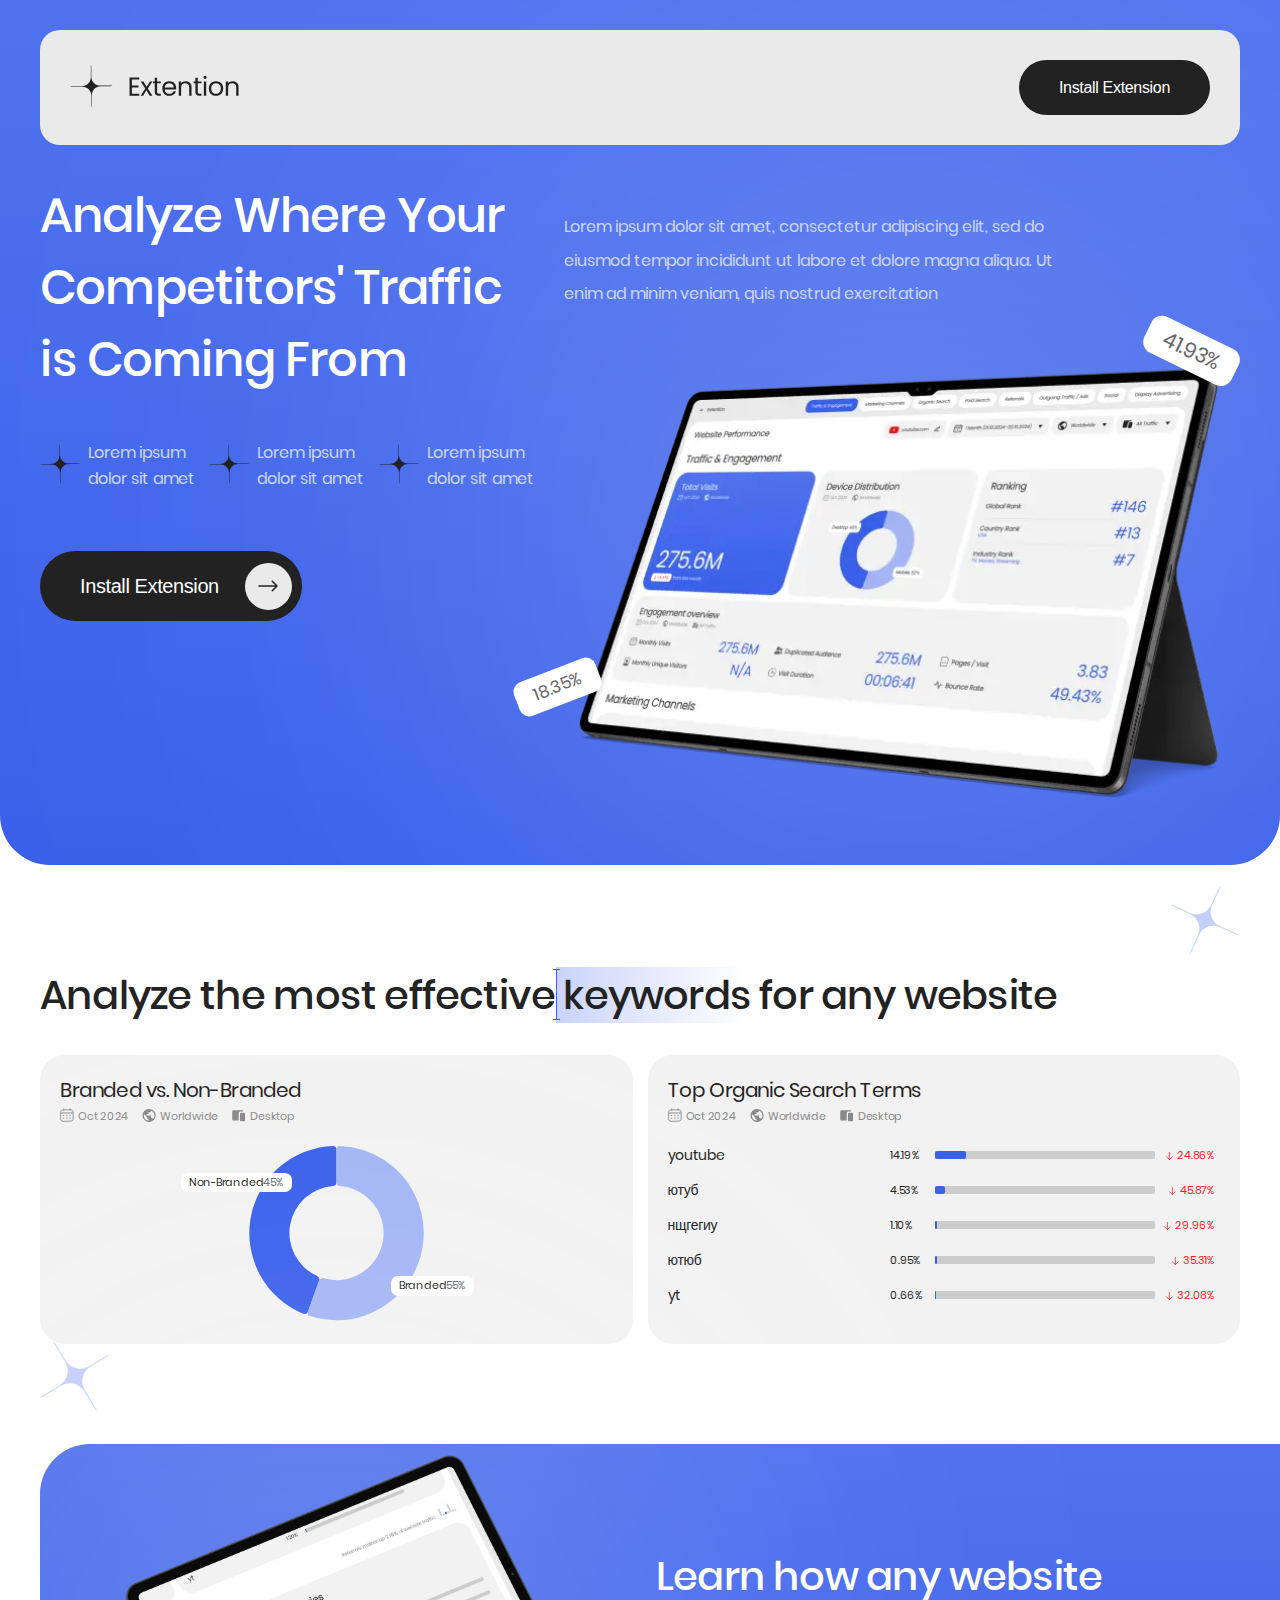
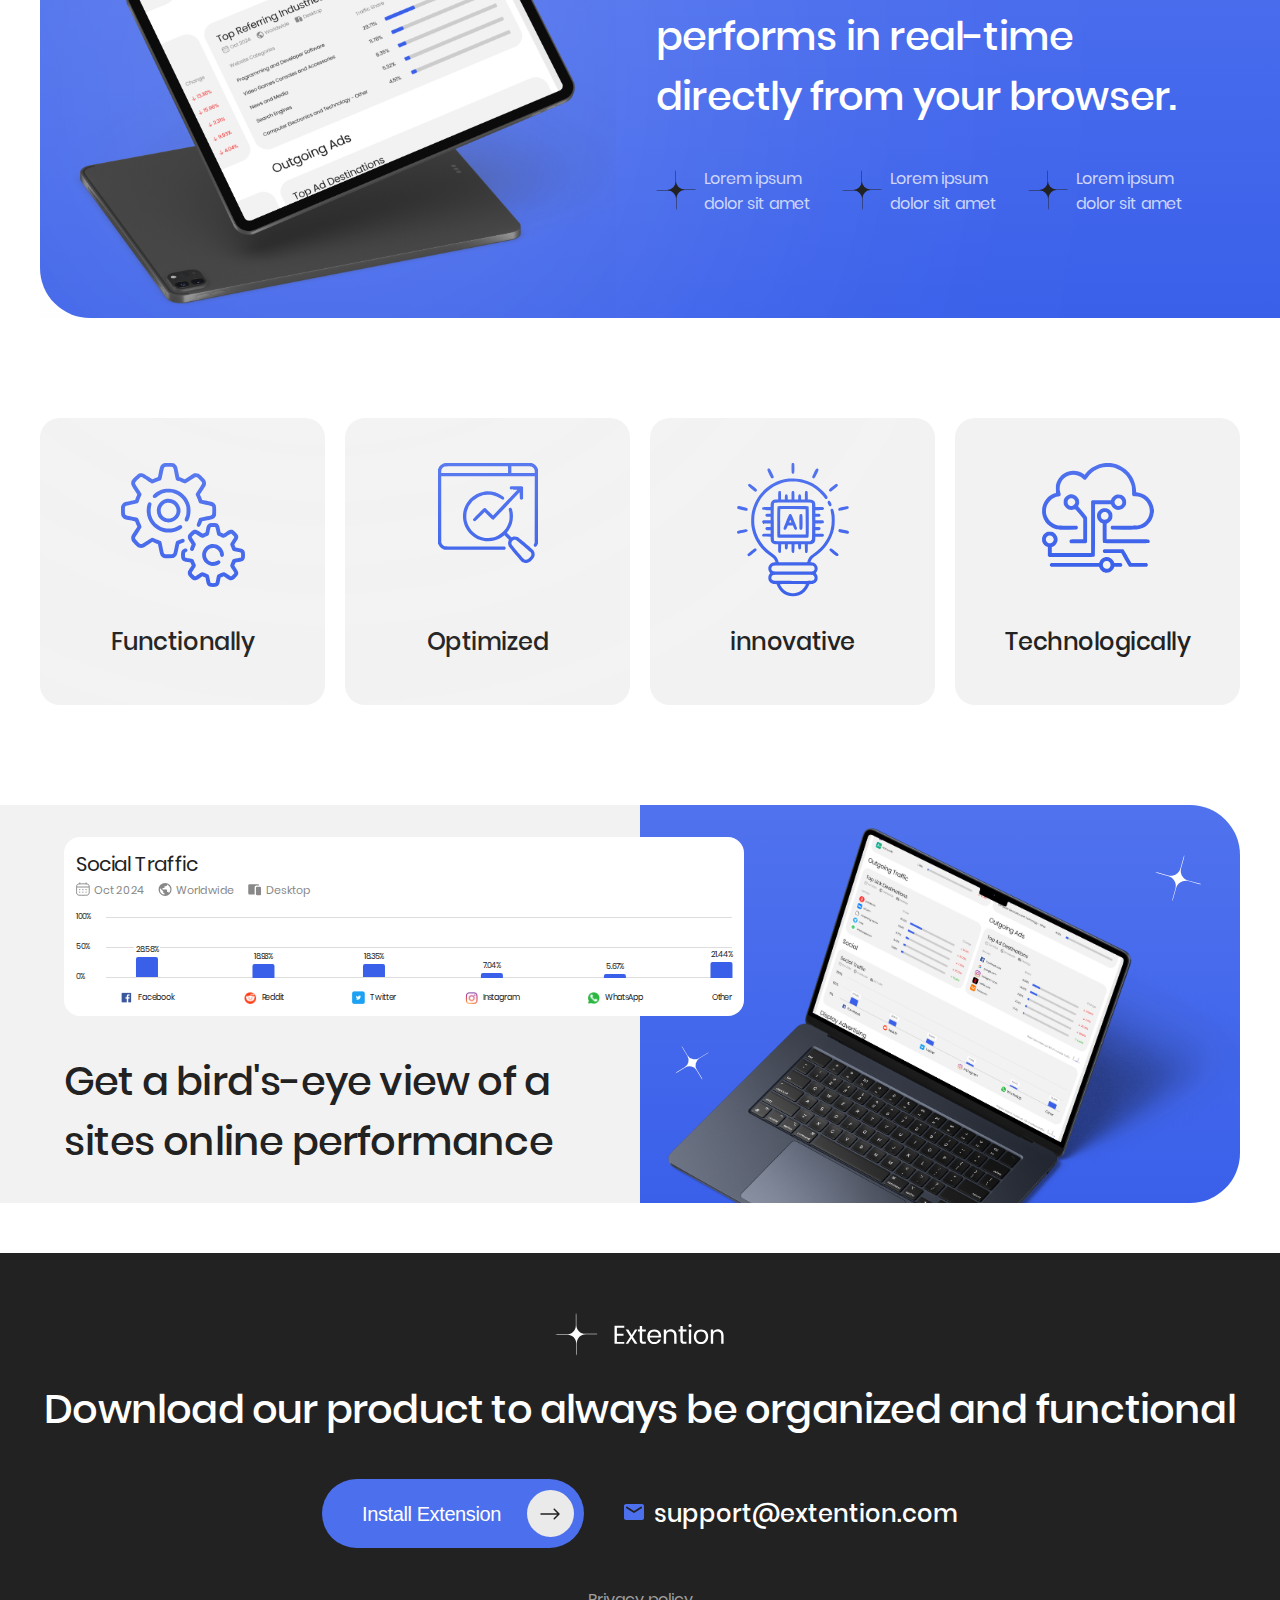
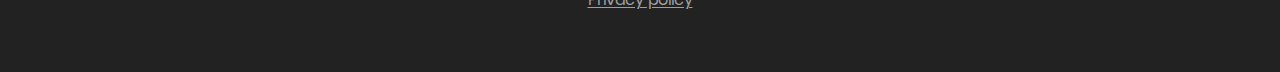
<file: index.html>
<!DOCTYPE html>
<html lang="en">

<head>
	<meta charset="UTF-8">
	<meta name="viewport" content="width=device-width, initial-scale=1.0">
	<meta name="keywords" content="">
	<link rel="stylesheet" href="css/libs.min.css">
	<link rel="stylesheet" href="css/style.min.css">
	<title>Главная</title>
</head>


<body>
	<div class="wrapper">
		<header class="header">
    <div class="container">
        <div class="header__inner">
            <a class="header__logo" href="">
                <img src="img/logo.svg" alt="">
            </a>
            <button class="header__btn btn btn-black">
                <span>Install Extension</span>
            </button>
        </div>
    </div>
</header>
		<main class="content">
			<section class="main">
				<div class="container">
					<div class="main__inner">
						<div class="main__left">
							<h1 class="main__title">Analyze Where Your Competitors' Traffic is Coming From</h1>
							<div class="main__items">
								<div class="main__item">
									<div class="main__item-icon">
										<img src="img/plus.svg" alt="">
									</div>
									<div class="main__item-text">Lorem ipsum dolor sit amet</div>
								</div>
								<div class="main__item">
									<div class="main__item-icon">
										<img src="img/plus.svg" alt="">
									</div>
									<div class="main__item-text">Lorem ipsum dolor sit amet</div>
								</div>
								<div class="main__item">
									<div class="main__item-icon">
										<img src="img/plus.svg" alt="">
									</div>
									<div class="main__item-text">Lorem ipsum dolor sit amet</div>
								</div>
							</div>
							<button class="main__btn btn btn-black">
								<span>Install Extension</span>
								<i class="arrow">
									<svg width="20" height="12" viewBox="0 0 20 12" fill="none" xmlns="http://www.w3.org/2000/svg">
										<path d="M1 5.25C0.585786 5.25 0.25 5.58579 0.25 6C0.25 6.41421 0.585786 6.75 1 6.75L1 5.25ZM19.5303 6.53033C19.8232 6.23744 19.8232 5.76256 19.5303 5.46967L14.7574 0.6967C14.4645 0.403807 13.9896 0.403807 13.6967 0.6967C13.4038 0.989594 13.4038 1.46447 13.6967 1.75736L17.9393 6L13.6967 10.2426C13.4038 10.5355 13.4038 11.0104 13.6967 11.3033C13.9896 11.5962 14.4645 11.5962 14.7574 11.3033L19.5303 6.53033ZM1 6.75L19 6.75L19 5.25L1 5.25L1 6.75Z" fill="#222222"/>
									</svg>
								</i>
							</button>
						</div>
						<div class="main__right">
							<div class="main__text">Lorem ipsum dolor sit amet, consectetur adipiscing elit, sed do eiusmod tempor incididunt ut labore et dolore magna aliqua. Ut enim ad minim veniam, quis nostrud exercitation</div>
							<div class="main__img">
								<img src="img/main-img.webp" alt="">
								<div class="main__percent percent">18.35%</div>
								<div class="main__percent2 percent">41.93%</div>
							</div>
						</div>
					</div>
				</div>
			</section>
			<section class="analysis">
				<div class="container">
					<div class="analysis__inner">
						<h2 class="analysis__title">Analyze the most effective <span class="gradient-text">keywords</span> for any website</h2>
						<div class="analysis__items">
							<div class="analysis__item">
								<div class="analysis__item-title">Branded vs. Non-Branded</div>
								<div class="analysis__subitems">
									<div class="analysis__subitem">
										<div class="analysis__subitem-icon">
											<img src="img/calendar.svg" alt="">
										</div>
										<div class="analysis__subitem-text">Oct 2024</div>
									</div>
									<div class="analysis__subitem">
										<div class="analysis__subitem-icon">
											<img src="img/worldwide.svg" alt="">
										</div>
										<div class="analysis__subitem-text">Worldwide</div>
									</div>
									<div class="analysis__subitem">
										<div class="analysis__subitem-icon">
											<img src="img/desktop.svg" alt="">
										</div>
										<div class="analysis__subitem-text">Desktop</div>
									</div>
								</div>
								<div class="analysis-diagram">
									<div class="analysis-diagram__img">
										<img src="img/diagram.svg" alt="">
										<div class="analysis__percent percent">Non-Branded <span>45%</span></div>
										<div class="analysis__percent2 percent">Branded <span>55%</span></div>
									</div>
								</div>
							</div>
							<div class="analysis__item">
								<div class="analysis__item-title">Top Organic Search Terms</div>
								<div class="analysis__subitems">
									<div class="analysis__subitem">
										<div class="analysis__subitem-icon">
											<img src="img/calendar.svg" alt="">
										</div>
										<div class="analysis__subitem-text">Oct 2024</div>
									</div>
									<div class="analysis__subitem">
										<div class="analysis__subitem-icon">
											<img src="img/worldwide.svg" alt="">
										</div>
										<div class="analysis__subitem-text">Worldwide</div>
									</div>
									<div class="analysis__subitem">
										<div class="analysis__subitem-icon">
											<img src="img/desktop.svg" alt="">
										</div>
										<div class="analysis__subitem-text">Desktop</div>
									</div>
								</div>
								<div class="analysis-statistics">
									<div class="analysis-statistics__items">
										<div class="analysis-statistics__item">
											<div class="analysis-statistics__item-left">
												<div class="analysis-statistics__item-title">youtube</div>
											</div>
											<div class="analysis-statistics__item-right">
												<div class="analysis-statistics__percent">14.19%</div>
												<div class="analysis-statistics__line">
													<span></span>
													<span style="width: 14.19%"></span>
												</div>
												<div class="analysis-statistics__indicators">
													<i>
														<img src="img/indicators.svg" alt="">
													</i>
													<span>24.86%</span>
												</div>
											</div>
										</div>
										<div class="analysis-statistics__item">
											<div class="analysis-statistics__item-left">
												<div class="analysis-statistics__item-title">ютуб</div>
											</div>
											<div class="analysis-statistics__item-right">
												<div class="analysis-statistics__percent">4.53%</div>
												<div class="analysis-statistics__line">
													<span></span>
													<span style="width: 4.53%"></span>
												</div>
												<div class="analysis-statistics__indicators">
													<i>
														<img src="img/indicators.svg" alt="">
													</i>
													<span>45.87%</span>
												</div>
											</div>
										</div>
										<div class="analysis-statistics__item">
											<div class="analysis-statistics__item-left">
												<div class="analysis-statistics__item-title">нщгегиу</div>
											</div>
											<div class="analysis-statistics__item-right">
												<div class="analysis-statistics__percent">1.10%</div>
												<div class="analysis-statistics__line">
													<span></span>
													<span style="width: 1.10%"></span>
												</div>
												<div class="analysis-statistics__indicators">
													<i>
														<img src="img/indicators.svg" alt="">
													</i>
													<span>29.96%</span>
												</div>
											</div>
										</div>
										<div class="analysis-statistics__item">
											<div class="analysis-statistics__item-left">
												<div class="analysis-statistics__item-title">ютюб</div>
											</div>
											<div class="analysis-statistics__item-right">
												<div class="analysis-statistics__percent">0.95%</div>
												<div class="analysis-statistics__line">
													<span></span>
													<span style="width: 0.95%"></span>
												</div>
												<div class="analysis-statistics__indicators">
													<i>
														<img src="img/indicators.svg" alt="">
													</i>
													<span>35.31%</span>
												</div>
											</div>
										</div>
										<div class="analysis-statistics__item">
											<div class="analysis-statistics__item-left">
												<div class="analysis-statistics__item-title">yt</div>
											</div>
											<div class="analysis-statistics__item-right">
												<div class="analysis-statistics__percent">0.66%</div>
												<div class="analysis-statistics__line">
													<span></span>
													<span style="width: 0.66%"></span>
												</div>
												<div class="analysis-statistics__indicators">
													<i>
														<img src="img/indicators.svg" alt="">
													</i>
													<span>32.08%</span>
												</div>
											</div>
										</div>
									</div>
								</div>
							</div>
						</div>
						<div class="analysis__img">
							<img src="img/plus2.svg" alt="">
						</div>
						<div class="analysis__img2">
							<img src="img/plus3.svg" alt="">
						</div>
					</div>
				</div>
			</section>
			<section class="info">
				<div class="container">
					<div class="info__inner">
						<div class="info__img">
							<img src="img/info-img.png" alt="">
						</div>
						<div class="info__desc">
							<h2 class="info__title">Learn how any website performs in real-time directly from your browser.</h2>
							<div class="info__items">
								<div class="info__item">
									<div class="info__item-icon">
										<img src="img/plus.svg" alt="">
									</div>
									<div class="info__item-text">Lorem ipsum dolor sit amet</div>
								</div>
								<div class="info__item">
									<div class="info__item-icon">
										<img src="img/plus.svg" alt="">
									</div>
									<div class="info__item-text">Lorem ipsum dolor sit amet</div>
								</div>
								<div class="info__item">
									<div class="info__item-icon">
										<img src="img/plus.svg" alt="">
									</div>
									<div class="info__item-text">Lorem ipsum dolor sit amet</div>
								</div>
							</div>
						</div>
					</div>
				</div>
			</section>
			<section class="advantages">
				<div class="container">
					<div class="advantages__inner">
						<div class="advantages__items">
							<div class="advantages__item">
								<div class="advantages__item-icon">
									<img src="img/advantages-icon.svg" alt="">
								</div>
								<div class="advantages__item-text">Functionally</div>
							</div>
							<div class="advantages__item">
								<div class="advantages__item-icon">
									<img src="img/advantages-icon2.svg" alt="">
								</div>
								<div class="advantages__item-text">Optimized</div>
							</div>
							<div class="advantages__item">
								<div class="advantages__item-icon">
									<img src="img/advantages-icon3.svg" alt="">
								</div>
								<div class="advantages__item-text">innovative</div>
							</div>
							<div class="advantages__item">
								<div class="advantages__item-icon">
									<img src="img/advantages-icon4.svg" alt="">
								</div>
								<div class="advantages__item-text">Technologically</div>
							</div>
						</div>
					</div>
				</div>
			</section>
			<section class="traffic">
				<div class="container">
					<div class="traffic__inner">
						<div class="traffic__desc">
							<div class="traffic-social">
								<div class="analysis__item-title">Social Traffic</div>
								<div class="analysis__subitems">
									<div class="analysis__subitem">
										<div class="analysis__subitem-icon">
											<img src="img/calendar.svg" alt="">
										</div>
										<div class="analysis__subitem-text">Oct 2024</div>
									</div>
									<div class="analysis__subitem">
										<div class="analysis__subitem-icon">
											<img src="img/worldwide.svg" alt="">
										</div>
										<div class="analysis__subitem-text">Worldwide</div>
									</div>
									<div class="analysis__subitem">
										<div class="analysis__subitem-icon">
											<img src="img/desktop.svg" alt="">
										</div>
										<div class="analysis__subitem-text">Desktop</div>
									</div>
								</div>
								<div class="traffic-statistics">
									<div class="traffic-statistics__items">
										<div class="traffic-statistics__item">
											<div class="traffic-statistics__item-title"><span>100%</span></div>
										</div>
										<div class="traffic-statistics__item">
											<div class="traffic-statistics__item-title"><span>50%</span></div>
											<div class="traffic-statistics__line"></div>
										</div>
										<div class="traffic-statistics__item">
											<div class="traffic-statistics__item-title"><span>0%</span></div>
											<div class="traffic-statistics__line"></div>
										</div>
									</div>
									<div class="traffic-statistics__socials">
										<div class="traffic-statistics__social">
											<div class="traffic-statistics__percent-group">
												<div class="traffic-statistics__percent">28.58%</div>
												<div class="traffic-statistics__percent-diagram" style="height: 28.58%"></div>
											</div>
											<div class="traffic-statistics__social-title">
												<i>
													<img src="img/facebook.png" alt="">
												</i>
												<span>Facebook</span>
											</div>
										</div>
										<div class="traffic-statistics__social">
											<div class="traffic-statistics__percent-group">
												<div class="traffic-statistics__percent">18.93%</div>
												<div class="traffic-statistics__percent-diagram" style="height: 18.93%"></div>
											</div>
											<div class="traffic-statistics__social-title">
												<i>
													<img src="img/reddit.png" alt="">
												</i>
												<span>Reddit</span>
											</div>
										</div>
										<div class="traffic-statistics__social">
											<div class="traffic-statistics__percent-group">
												<div class="traffic-statistics__percent">18.35%</div>
												<div class="traffic-statistics__percent-diagram" style="height: 18.35%"></div>
											</div>
											<div class="traffic-statistics__social-title">
												<i>
													<img src="img/twitter.png" alt="">
												</i>
												<span>Twitter</span>
											</div>
										</div>
										<div class="traffic-statistics__social">
											<div class="traffic-statistics__percent-group">
												<div class="traffic-statistics__percent">7.04%</div>
												<div class="traffic-statistics__percent-diagram" style="height: 7.04%"></div>
											</div>
											<div class="traffic-statistics__social-title">
												<i>
													<img src="img/instagram.png" alt="">
												</i>
												<span>Instagram</span>
											</div>
										</div>
										<div class="traffic-statistics__social">
											<div class="traffic-statistics__percent-group">
												<div class="traffic-statistics__percent">5.67%</div>
												<div class="traffic-statistics__percent-diagram" style="height: 5.67%"></div>
											</div>
											<div class="traffic-statistics__social-title">
												<i>
													<img src="img/whatsapp.png" alt="">
												</i>
												<span>WhatsApp</span>
											</div>
										</div>
										<div class="traffic-statistics__social">
											<div class="traffic-statistics__percent-group">
												<div class="traffic-statistics__percent">21.44%</div>
												<div class="traffic-statistics__percent-diagram" style="height: 21.44%"></div>
											</div>
											<div class="traffic-statistics__social-title">
												<span>Other</span>
											</div>
										</div>
									</div>
								</div>
							</div>
							<h2 class="traffic__title">Get a bird's-eye view of a sites online performance</h2>
						</div>
						<div class="traffic__img-wrap">
							<div class="traffic__img">
								<img src="img/traffic-img.png" alt="">
							</div>
							<div class="traffic__img2">
								<img src="img/plus4.svg" alt="">
							</div>
							<div class="traffic__img3">
								<img src="img/plus5.svg" alt="">
							</div>
						</div>
					</div>
				</div>
			</section>
		</main>
		<footer class="footer">
    <div class="container">
        <div class="footer__inner">
            <a href="" class="footer__logo">
                <img src="img/logo2.svg" alt="">
            </a>
            <h2 class="footer__title">Download our product to always be organized and functional</h2>
            <div class="footer__group">
                <button class="footer__btn btn">
                    <span>Install Extension</span>
                    <i class="arrow">
                        <svg width="20" height="12" viewBox="0 0 20 12" fill="none" xmlns="http://www.w3.org/2000/svg">
                            <path d="M1 5.25C0.585786 5.25 0.25 5.58579 0.25 6C0.25 6.41421 0.585786 6.75 1 6.75L1 5.25ZM19.5303 6.53033C19.8232 6.23744 19.8232 5.76256 19.5303 5.46967L14.7574 0.6967C14.4645 0.403807 13.9896 0.403807 13.6967 0.6967C13.4038 0.989594 13.4038 1.46447 13.6967 1.75736L17.9393 6L13.6967 10.2426C13.4038 10.5355 13.4038 11.0104 13.6967 11.3033C13.9896 11.5962 14.4645 11.5962 14.7574 11.3033L19.5303 6.53033ZM1 6.75L19 6.75L19 5.25L1 5.25L1 6.75Z" fill="#222222"/>
                        </svg>
                    </i>
                </button>
                <a class="footer__email" href="mailto:support@extention.com">
                    <i>
                        <img src="img/email-icon.svg" alt="">
                    </i>
                    <span>support@extention.com</span>
                </a>
            </div>
            <a class="footer__policy" href="policy.html">Privacy policy</a>
        </div>
    </div>
</footer>

	</div>
	<script src="js/libs.min.js"></script>
<script src="js/main.min.js"></script>

</body>

</html>
</file>
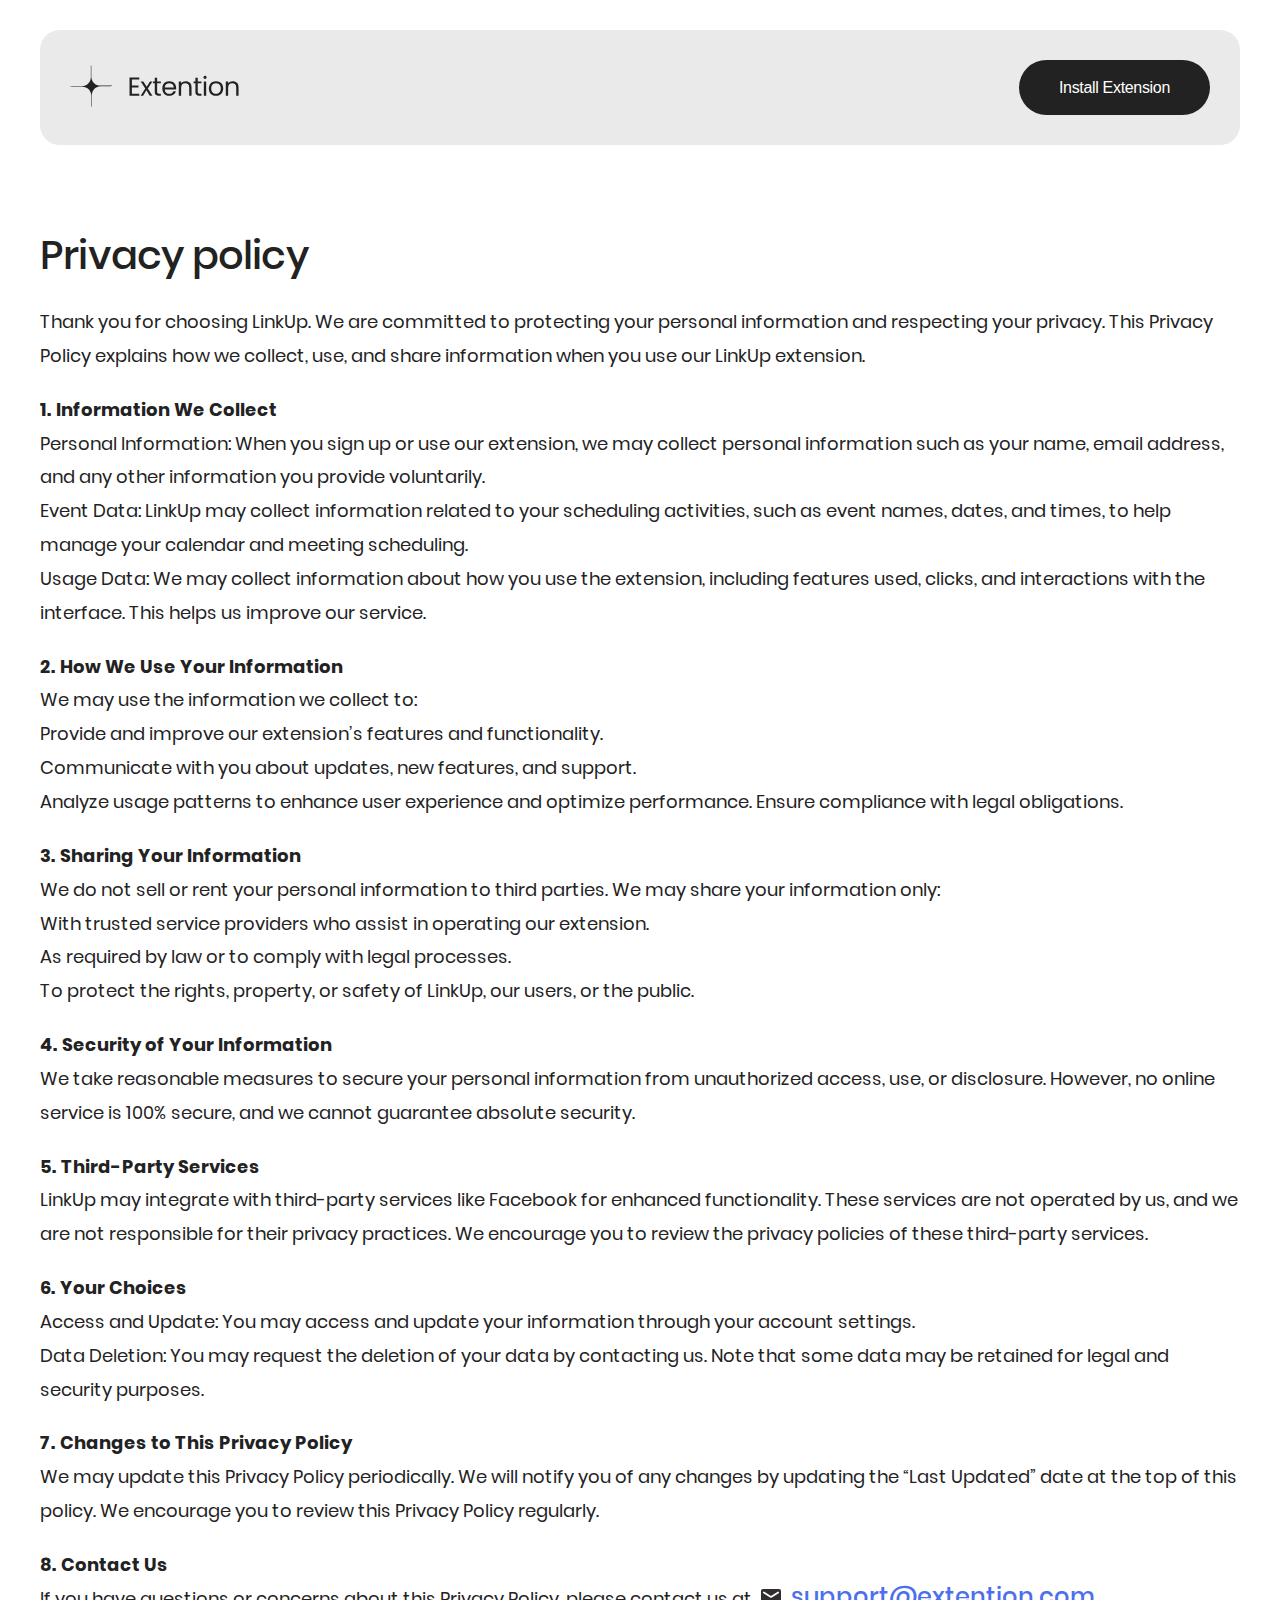
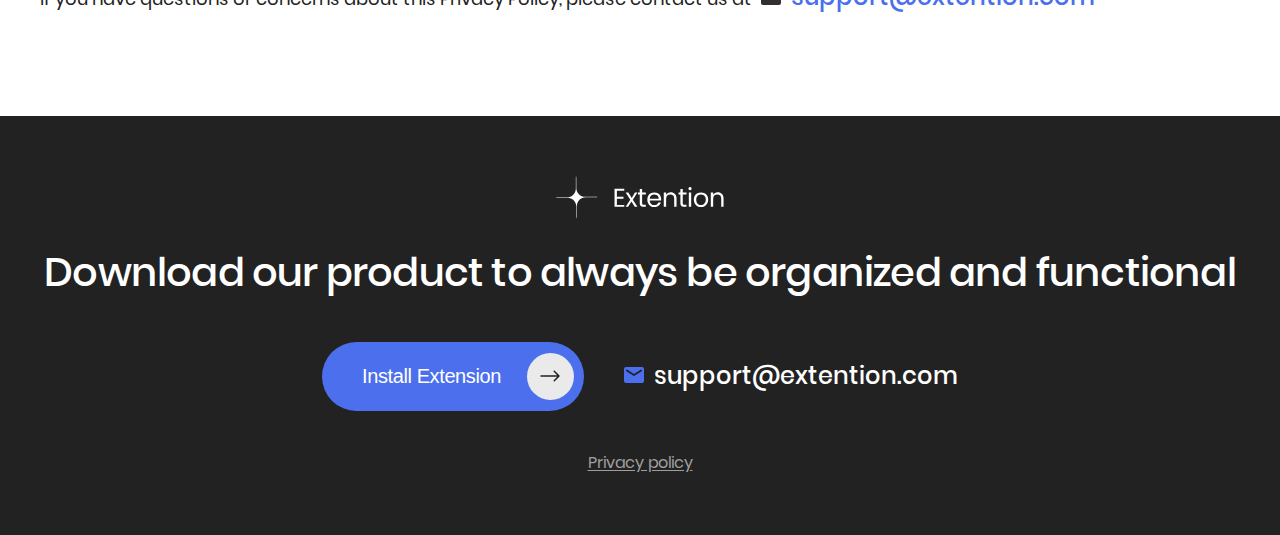
<file: policy.html>
<!DOCTYPE html>
<html lang="en">

<head>
	<meta charset="UTF-8">
	<meta name="viewport" content="width=device-width, initial-scale=1.0">
	<meta name="keywords" content="">
	<link rel="stylesheet" href="css/libs.min.css">
	<link rel="stylesheet" href="css/style.min.css">
	<title>Privacy policy</title>
</head>


<body>
	<div class="wrapper">
		<header class="header">
    <div class="container">
        <div class="header__inner">
            <a class="header__logo" href="">
                <img src="img/logo.svg" alt="">
            </a>
            <button class="header__btn btn btn-black">
                <span>Install Extension</span>
            </button>
        </div>
    </div>
</header>
		<main class="content">
			<section class="policy">
				<div class="container">
					<div class="policy__inner">
						<div class="policy__text">
							<h2>Privacy policy</h2>
							<p>Thank you for choosing LinkUp. We are committed to protecting your personal information and respecting your privacy. This Privacy Policy explains how we collect, use, and share information when you use our LinkUp extension.</p>
							<p>
								<strong>1. Information We Collect</strong>
								Personal Information: When you sign up or use our extension, we may collect personal information such as your name, email address, and any other information you provide voluntarily.
								<br>
								Event Data: LinkUp may collect information related to your scheduling activities, such as event names, dates, and times, to help manage your calendar and meeting scheduling.
								<br>
								Usage Data: We may collect information about how you use the extension, including features used, clicks, and interactions with the interface. This helps us improve our service.
							</p>
							<p>
								<strong>2. How We Use Your Information</strong>
								We may use the information we collect to: <br>
								Provide and improve our extension’s features and functionality. <br>
								Communicate with you about updates, new features, and support. <br>
								Analyze usage patterns to enhance user experience and optimize performance.
								Ensure compliance with legal obligations.
							</p>
							<p>
								<strong>3. Sharing Your Information</strong>
								We do not sell or rent your personal information to third parties. We may share your information only:
								<br>
								With trusted service providers who assist in operating our extension. <br>
								As required by law or to comply with legal processes. <br>
								To protect the rights, property, or safety of LinkUp, our users, or the public.
							</p>
							<p>
								<strong>4. Security of Your Information</strong>
								We take reasonable measures to secure your personal information from unauthorized access, use, or disclosure. However, no online service is 100% secure, and we cannot guarantee absolute security.
							</p>
							<p>
								<strong>5. Third-Party Services</strong>
								LinkUp may integrate with third-party services like Facebook for enhanced functionality. These services are not operated by us, and we are not responsible for their privacy practices. We encourage you to review the privacy policies of these third-party services.
							</p>
							<p>
								<strong>6. Your Choices</strong>
								Access and Update: You may access and update your information through your account settings.
								<br>
								Data Deletion: You may request the deletion of your data by contacting us. Note that some data may be retained for legal and security purposes.
							</p>
							<p>
								<strong>7. Changes to This Privacy Policy</strong>
								We may update this Privacy Policy periodically. We will notify you of any changes by updating the “Last Updated” date at the top of this policy. We encourage you to review this Privacy Policy regularly.
							</p>
							<p>
								<strong>8. Contact Us</strong>
								If you have questions or concerns about this Privacy Policy, please contact us at <a href="">
									<i>
										<img src="img/email-icon2.svg" alt="">
									</i>
									<span>support@extention.com</span>
								</a>
							</p>
						</div>
					</div>
				</div>
			</section>
		</main>
		<footer class="footer">
    <div class="container">
        <div class="footer__inner">
            <a href="" class="footer__logo">
                <img src="img/logo2.svg" alt="">
            </a>
            <h2 class="footer__title">Download our product to always be organized and functional</h2>
            <div class="footer__group">
                <button class="footer__btn btn">
                    <span>Install Extension</span>
                    <i class="arrow">
                        <svg width="20" height="12" viewBox="0 0 20 12" fill="none" xmlns="http://www.w3.org/2000/svg">
                            <path d="M1 5.25C0.585786 5.25 0.25 5.58579 0.25 6C0.25 6.41421 0.585786 6.75 1 6.75L1 5.25ZM19.5303 6.53033C19.8232 6.23744 19.8232 5.76256 19.5303 5.46967L14.7574 0.6967C14.4645 0.403807 13.9896 0.403807 13.6967 0.6967C13.4038 0.989594 13.4038 1.46447 13.6967 1.75736L17.9393 6L13.6967 10.2426C13.4038 10.5355 13.4038 11.0104 13.6967 11.3033C13.9896 11.5962 14.4645 11.5962 14.7574 11.3033L19.5303 6.53033ZM1 6.75L19 6.75L19 5.25L1 5.25L1 6.75Z" fill="#222222"/>
                        </svg>
                    </i>
                </button>
                <a class="footer__email" href="mailto:support@extention.com">
                    <i>
                        <img src="img/email-icon.svg" alt="">
                    </i>
                    <span>support@extention.com</span>
                </a>
            </div>
            <a class="footer__policy" href="policy.html">Privacy policy</a>
        </div>
    </div>
</footer>

	</div>
	<script src="js/libs.min.js"></script>
<script src="js/main.min.js"></script>

</body>

</html>
</file>
<file: css/libs.min.css>
@font-face{font-family:"swiper-icons";src:url("data:application/font-woff;charset=utf-8;base64, [base64]//wADZ2x5ZgAAAywAAADMAAAD2MHtryVoZWFkAAABbAAAADAAAAA2E2+eoWhoZWEAAAGcAAAAHwAAACQC9gDzaG10eAAAAigAAAAZAAAArgJkABFsb2NhAAAC0AAAAFoAAABaFQAUGG1heHAAAAG8AAAAHwAAACAAcABAbmFtZQAAA/gAAAE5AAACXvFdBwlwb3N0AAAFNAAAAGIAAACE5s74hXjaY2BkYGAAYpf5Hu/j+W2+MnAzMYDAzaX6QjD6/4//Bxj5GA8AuRwMYGkAPywL13jaY2BkYGA88P8Agx4j+/8fQDYfA1AEBWgDAIB2BOoAeNpjYGRgYNBh4GdgYgABEMnIABJzYNADCQAACWgAsQB42mNgYfzCOIGBlYGB0YcxjYGBwR1Kf2WQZGhhYGBiYGVmgAFGBiQQkOaawtDAoMBQxXjg/wEGPcYDDA4wNUA2CCgwsAAAO4EL6gAAeNpj2M0gyAACqxgGNWBkZ2D4/wMA+xkDdgAAAHjaY2BgYGaAYBkGRgYQiAHyGMF8FgYHIM3DwMHABGQrMOgyWDLEM1T9/w8UBfEMgLzE////P/5//f/V/xv+r4eaAAeMbAxwIUYmIMHEgKYAYjUcsDAwsLKxc3BycfPw8jEQA/[base64]/uznmfPFBNODM2K7MTQ45YEAZqGP81AmGGcF3iPqOop0r1SPTaTbVkfUe4HXj97wYE+yNwWYxwWu4v1ugWHgo3S1XdZEVqWM7ET0cfnLGxWfkgR42o2PvWrDMBSFj/IHLaF0zKjRgdiVMwScNRAoWUoH78Y2icB/yIY09An6AH2Bdu/UB+yxopYshQiEvnvu0dURgDt8QeC8PDw7Fpji3fEA4z/PEJ6YOB5hKh4dj3EvXhxPqH/SKUY3rJ7srZ4FZnh1PMAtPhwP6fl2PMJMPDgeQ4rY8YT6Gzao0eAEA409DuggmTnFnOcSCiEiLMgxCiTI6Cq5DZUd3Qmp10vO0LaLTd2cjN4fOumlc7lUYbSQcZFkutRG7g6JKZKy0RmdLY680CDnEJ+UMkpFFe1RN7nxdVpXrC4aTtnaurOnYercZg2YVmLN/d/gczfEimrE/fs/bOuq29Zmn8tloORaXgZgGa78yO9/cnXm2BpaGvq25Dv9S4E9+5SIc9PqupJKhYFSSl47+Qcr1mYNAAAAeNptw0cKwkAAAMDZJA8Q7OUJvkLsPfZ6zFVERPy8qHh2YER+3i/BP83vIBLLySsoKimrqKqpa2hp6+jq6RsYGhmbmJqZSy0sraxtbO3sHRydnEMU4uR6yx7JJXveP7WrDycAAAAAAAH//wACeNpjYGRgYOABYhkgZgJCZgZNBkYGLQZtIJsFLMYAAAw3ALgAeNolizEKgDAQBCchRbC2sFER0YD6qVQiBCv/H9ezGI6Z5XBAw8CBK/m5iQQVauVbXLnOrMZv2oLdKFa8Pjuru2hJzGabmOSLzNMzvutpB3N42mNgZGBg4GKQYzBhYMxJLMlj4GBgAYow/P/PAJJhLM6sSoWKfWCAAwDAjgbRAAB42mNgYGBkAIIbCZo5IPrmUn0hGA0AO8EFTQAA");font-weight:400;font-style:normal}:root{--swiper-theme-color: #007aff}.swiper{margin-left:auto;margin-right:auto;position:relative;overflow:hidden;list-style:none;padding:0;z-index:1}.swiper-vertical>.swiper-wrapper{flex-direction:column}.swiper-wrapper{position:relative;width:100%;height:100%;z-index:1;display:flex;transition-property:transform;box-sizing:content-box}.swiper-android .swiper-slide,.swiper-wrapper{transform:translate3d(0px, 0, 0)}.swiper-pointer-events{touch-action:pan-y}.swiper-pointer-events.swiper-vertical{touch-action:pan-x}.swiper-slide{flex-shrink:0;width:100%;height:100%;position:relative;transition-property:transform}.swiper-slide-invisible-blank{visibility:hidden}.swiper-autoheight,.swiper-autoheight .swiper-slide{height:auto}.swiper-autoheight .swiper-wrapper{align-items:flex-start;transition-property:transform,height}.swiper-backface-hidden .swiper-slide{transform:translateZ(0);-webkit-backface-visibility:hidden;backface-visibility:hidden}.swiper-3d,.swiper-3d.swiper-css-mode .swiper-wrapper{perspective:1200px}.swiper-3d .swiper-wrapper,.swiper-3d .swiper-slide,.swiper-3d .swiper-slide-shadow,.swiper-3d .swiper-slide-shadow-left,.swiper-3d .swiper-slide-shadow-right,.swiper-3d .swiper-slide-shadow-top,.swiper-3d .swiper-slide-shadow-bottom,.swiper-3d .swiper-cube-shadow{transform-style:preserve-3d}.swiper-3d .swiper-slide-shadow,.swiper-3d .swiper-slide-shadow-left,.swiper-3d .swiper-slide-shadow-right,.swiper-3d .swiper-slide-shadow-top,.swiper-3d .swiper-slide-shadow-bottom{position:absolute;left:0;top:0;width:100%;height:100%;pointer-events:none;z-index:10}.swiper-3d .swiper-slide-shadow{background:rgba(0,0,0,.15)}.swiper-3d .swiper-slide-shadow-left{background-image:linear-gradient(to left, rgba(0, 0, 0, 0.5), rgba(0, 0, 0, 0))}.swiper-3d .swiper-slide-shadow-right{background-image:linear-gradient(to right, rgba(0, 0, 0, 0.5), rgba(0, 0, 0, 0))}.swiper-3d .swiper-slide-shadow-top{background-image:linear-gradient(to top, rgba(0, 0, 0, 0.5), rgba(0, 0, 0, 0))}.swiper-3d .swiper-slide-shadow-bottom{background-image:linear-gradient(to bottom, rgba(0, 0, 0, 0.5), rgba(0, 0, 0, 0))}.swiper-css-mode>.swiper-wrapper{overflow:auto;scrollbar-width:none;-ms-overflow-style:none}.swiper-css-mode>.swiper-wrapper::-webkit-scrollbar{display:none}.swiper-css-mode>.swiper-wrapper>.swiper-slide{scroll-snap-align:start start}.swiper-horizontal.swiper-css-mode>.swiper-wrapper{scroll-snap-type:x mandatory}.swiper-vertical.swiper-css-mode>.swiper-wrapper{scroll-snap-type:y mandatory}.swiper-centered>.swiper-wrapper::before{content:"";flex-shrink:0;order:9999}.swiper-centered.swiper-horizontal>.swiper-wrapper>.swiper-slide:first-child{margin-inline-start:var(--swiper-centered-offset-before)}.swiper-centered.swiper-horizontal>.swiper-wrapper::before{height:100%;min-height:1px;width:var(--swiper-centered-offset-after)}.swiper-centered.swiper-vertical>.swiper-wrapper>.swiper-slide:first-child{margin-block-start:var(--swiper-centered-offset-before)}.swiper-centered.swiper-vertical>.swiper-wrapper::before{width:100%;min-width:1px;height:var(--swiper-centered-offset-after)}.swiper-centered>.swiper-wrapper>.swiper-slide{scroll-snap-align:center center}.swiper-virtual .swiper-slide{-webkit-backface-visibility:hidden;transform:translateZ(0)}.swiper-virtual.swiper-css-mode .swiper-wrapper::after{content:"";position:absolute;left:0;top:0;pointer-events:none}.swiper-virtual.swiper-css-mode.swiper-horizontal .swiper-wrapper::after{height:1px;width:var(--swiper-virtual-size)}.swiper-virtual.swiper-css-mode.swiper-vertical .swiper-wrapper::after{width:1px;height:var(--swiper-virtual-size)}:root{--swiper-navigation-size: 44px}.swiper-button-prev,.swiper-button-next{position:absolute;top:50%;width:calc(var(--swiper-navigation-size)/44*27);height:var(--swiper-navigation-size);margin-top:calc(0px - var(--swiper-navigation-size)/2);z-index:10;cursor:pointer;display:flex;align-items:center;justify-content:center;color:var(--swiper-navigation-color, var(--swiper-theme-color))}.swiper-button-prev.swiper-button-disabled,.swiper-button-next.swiper-button-disabled{opacity:.35;cursor:auto;pointer-events:none}.swiper-button-prev.swiper-button-hidden,.swiper-button-next.swiper-button-hidden{opacity:0;cursor:auto;pointer-events:none}.swiper-navigation-disabled .swiper-button-prev,.swiper-navigation-disabled .swiper-button-next{display:none !important}.swiper-button-prev:after,.swiper-button-next:after{font-family:swiper-icons;font-size:var(--swiper-navigation-size);text-transform:none !important;letter-spacing:0;font-variant:initial;line-height:1}.swiper-button-prev,.swiper-rtl .swiper-button-next{left:10px;right:auto}.swiper-button-prev:after,.swiper-rtl .swiper-button-next:after{content:"prev"}.swiper-button-next,.swiper-rtl .swiper-button-prev{right:10px;left:auto}.swiper-button-next:after,.swiper-rtl .swiper-button-prev:after{content:"next"}.swiper-button-lock{display:none}.swiper-pagination{position:absolute;text-align:center;transition:300ms opacity;transform:translate3d(0, 0, 0);z-index:10}.swiper-pagination.swiper-pagination-hidden{opacity:0}.swiper-pagination-disabled>.swiper-pagination,.swiper-pagination.swiper-pagination-disabled{display:none !important}.swiper-pagination-fraction,.swiper-pagination-custom,.swiper-horizontal>.swiper-pagination-bullets,.swiper-pagination-bullets.swiper-pagination-horizontal{bottom:10px;left:0;width:100%}.swiper-pagination-bullets-dynamic{overflow:hidden;font-size:0}.swiper-pagination-bullets-dynamic .swiper-pagination-bullet{transform:scale(0.33);position:relative}.swiper-pagination-bullets-dynamic .swiper-pagination-bullet-active{transform:scale(1)}.swiper-pagination-bullets-dynamic .swiper-pagination-bullet-active-main{transform:scale(1)}.swiper-pagination-bullets-dynamic .swiper-pagination-bullet-active-prev{transform:scale(0.66)}.swiper-pagination-bullets-dynamic .swiper-pagination-bullet-active-prev-prev{transform:scale(0.33)}.swiper-pagination-bullets-dynamic .swiper-pagination-bullet-active-next{transform:scale(0.66)}.swiper-pagination-bullets-dynamic .swiper-pagination-bullet-active-next-next{transform:scale(0.33)}.swiper-pagination-bullet{width:var(--swiper-pagination-bullet-width, var(--swiper-pagination-bullet-size, 8px));height:var(--swiper-pagination-bullet-height, var(--swiper-pagination-bullet-size, 8px));display:inline-block;border-radius:50%;background:var(--swiper-pagination-bullet-inactive-color, #000);opacity:var(--swiper-pagination-bullet-inactive-opacity, 0.2)}button.swiper-pagination-bullet{border:none;margin:0;padding:0;box-shadow:none;-webkit-appearance:none;appearance:none}.swiper-pagination-clickable .swiper-pagination-bullet{cursor:pointer}.swiper-pagination-bullet:only-child{display:none !important}.swiper-pagination-bullet-active{opacity:var(--swiper-pagination-bullet-opacity, 1);background:var(--swiper-pagination-color, var(--swiper-theme-color))}.swiper-vertical>.swiper-pagination-bullets,.swiper-pagination-vertical.swiper-pagination-bullets{right:10px;top:50%;transform:translate3d(0px, -50%, 0)}.swiper-vertical>.swiper-pagination-bullets .swiper-pagination-bullet,.swiper-pagination-vertical.swiper-pagination-bullets .swiper-pagination-bullet{margin:var(--swiper-pagination-bullet-vertical-gap, 6px) 0;display:block}.swiper-vertical>.swiper-pagination-bullets.swiper-pagination-bullets-dynamic,.swiper-pagination-vertical.swiper-pagination-bullets.swiper-pagination-bullets-dynamic{top:50%;transform:translateY(-50%);width:8px}.swiper-vertical>.swiper-pagination-bullets.swiper-pagination-bullets-dynamic .swiper-pagination-bullet,.swiper-pagination-vertical.swiper-pagination-bullets.swiper-pagination-bullets-dynamic .swiper-pagination-bullet{display:inline-block;transition:200ms transform,200ms top}.swiper-horizontal>.swiper-pagination-bullets .swiper-pagination-bullet,.swiper-pagination-horizontal.swiper-pagination-bullets .swiper-pagination-bullet{margin:0 var(--swiper-pagination-bullet-horizontal-gap, 4px)}.swiper-horizontal>.swiper-pagination-bullets.swiper-pagination-bullets-dynamic,.swiper-pagination-horizontal.swiper-pagination-bullets.swiper-pagination-bullets-dynamic{left:50%;transform:translateX(-50%);white-space:nowrap}.swiper-horizontal>.swiper-pagination-bullets.swiper-pagination-bullets-dynamic .swiper-pagination-bullet,.swiper-pagination-horizontal.swiper-pagination-bullets.swiper-pagination-bullets-dynamic .swiper-pagination-bullet{transition:200ms transform,200ms left}.swiper-horizontal.swiper-rtl>.swiper-pagination-bullets-dynamic .swiper-pagination-bullet{transition:200ms transform,200ms right}.swiper-pagination-progressbar{background:rgba(0,0,0,.25);position:absolute}.swiper-pagination-progressbar .swiper-pagination-progressbar-fill{background:var(--swiper-pagination-color, var(--swiper-theme-color));position:absolute;left:0;top:0;width:100%;height:100%;transform:scale(0);transform-origin:left top}.swiper-rtl .swiper-pagination-progressbar .swiper-pagination-progressbar-fill{transform-origin:right top}.swiper-horizontal>.swiper-pagination-progressbar,.swiper-pagination-progressbar.swiper-pagination-horizontal,.swiper-vertical>.swiper-pagination-progressbar.swiper-pagination-progressbar-opposite,.swiper-pagination-progressbar.swiper-pagination-vertical.swiper-pagination-progressbar-opposite{width:100%;height:4px;left:0;top:0}.swiper-vertical>.swiper-pagination-progressbar,.swiper-pagination-progressbar.swiper-pagination-vertical,.swiper-horizontal>.swiper-pagination-progressbar.swiper-pagination-progressbar-opposite,.swiper-pagination-progressbar.swiper-pagination-horizontal.swiper-pagination-progressbar-opposite{width:4px;height:100%;left:0;top:0}.swiper-pagination-lock{display:none}.swiper-scrollbar{border-radius:10px;position:relative;-ms-touch-action:none;background:rgba(0,0,0,.1)}.swiper-scrollbar-disabled>.swiper-scrollbar,.swiper-scrollbar.swiper-scrollbar-disabled{display:none !important}.swiper-horizontal>.swiper-scrollbar,.swiper-scrollbar.swiper-scrollbar-horizontal{position:absolute;left:1%;bottom:3px;z-index:50;height:5px;width:98%}.swiper-vertical>.swiper-scrollbar,.swiper-scrollbar.swiper-scrollbar-vertical{position:absolute;right:3px;top:1%;z-index:50;width:5px;height:98%}.swiper-scrollbar-drag{height:100%;width:100%;position:relative;background:rgba(0,0,0,.5);border-radius:10px;left:0;top:0}.swiper-scrollbar-cursor-drag{cursor:move}.swiper-scrollbar-lock{display:none}.swiper-zoom-container{width:100%;height:100%;display:flex;justify-content:center;align-items:center;text-align:center}.swiper-zoom-container>img,.swiper-zoom-container>svg,.swiper-zoom-container>canvas{max-width:100%;max-height:100%;object-fit:contain}.swiper-slide-zoomed{cursor:move}.swiper-lazy-preloader{width:42px;height:42px;position:absolute;left:50%;top:50%;margin-left:-21px;margin-top:-21px;z-index:10;transform-origin:50%;box-sizing:border-box;border:4px solid var(--swiper-preloader-color, var(--swiper-theme-color));border-radius:50%;border-top-color:rgba(0,0,0,0)}.swiper:not(.swiper-watch-progress) .swiper-lazy-preloader,.swiper-watch-progress .swiper-slide-visible .swiper-lazy-preloader{animation:swiper-preloader-spin 1s infinite linear}.swiper-lazy-preloader-white{--swiper-preloader-color: #fff}.swiper-lazy-preloader-black{--swiper-preloader-color: #000}@keyframes swiper-preloader-spin{0%{transform:rotate(0deg)}100%{transform:rotate(360deg)}}.swiper .swiper-notification{position:absolute;left:0;top:0;pointer-events:none;opacity:0;z-index:-1000}.swiper-free-mode>.swiper-wrapper{transition-timing-function:ease-out;margin:0 auto}.swiper-grid>.swiper-wrapper{flex-wrap:wrap}.swiper-grid-column>.swiper-wrapper{flex-wrap:wrap;flex-direction:column}.swiper-fade.swiper-free-mode .swiper-slide{transition-timing-function:ease-out}.swiper-fade .swiper-slide{pointer-events:none;transition-property:opacity}.swiper-fade .swiper-slide .swiper-slide{pointer-events:none}.swiper-fade .swiper-slide-active,.swiper-fade .swiper-slide-active .swiper-slide-active{pointer-events:auto}.swiper-cube{overflow:visible}.swiper-cube .swiper-slide{pointer-events:none;-webkit-backface-visibility:hidden;backface-visibility:hidden;z-index:1;visibility:hidden;transform-origin:0 0;width:100%;height:100%}.swiper-cube .swiper-slide .swiper-slide{pointer-events:none}.swiper-cube.swiper-rtl .swiper-slide{transform-origin:100% 0}.swiper-cube .swiper-slide-active,.swiper-cube .swiper-slide-active .swiper-slide-active{pointer-events:auto}.swiper-cube .swiper-slide-active,.swiper-cube .swiper-slide-next,.swiper-cube .swiper-slide-prev,.swiper-cube .swiper-slide-next+.swiper-slide{pointer-events:auto;visibility:visible}.swiper-cube .swiper-slide-shadow-top,.swiper-cube .swiper-slide-shadow-bottom,.swiper-cube .swiper-slide-shadow-left,.swiper-cube .swiper-slide-shadow-right{z-index:0;-webkit-backface-visibility:hidden;backface-visibility:hidden}.swiper-cube .swiper-cube-shadow{position:absolute;left:0;bottom:0px;width:100%;height:100%;opacity:.6;z-index:0}.swiper-cube .swiper-cube-shadow:before{content:"";background:#000;position:absolute;left:0;top:0;bottom:0;right:0;filter:blur(50px)}.swiper-flip{overflow:visible}.swiper-flip .swiper-slide{pointer-events:none;-webkit-backface-visibility:hidden;backface-visibility:hidden;z-index:1}.swiper-flip .swiper-slide .swiper-slide{pointer-events:none}.swiper-flip .swiper-slide-active,.swiper-flip .swiper-slide-active .swiper-slide-active{pointer-events:auto}.swiper-flip .swiper-slide-shadow-top,.swiper-flip .swiper-slide-shadow-bottom,.swiper-flip .swiper-slide-shadow-left,.swiper-flip .swiper-slide-shadow-right{z-index:0;-webkit-backface-visibility:hidden;backface-visibility:hidden}.swiper-creative .swiper-slide{-webkit-backface-visibility:hidden;backface-visibility:hidden;overflow:hidden;transition-property:transform,opacity,height}.swiper-cards{overflow:visible}.swiper-cards .swiper-slide{transform-origin:center bottom;-webkit-backface-visibility:hidden;backface-visibility:hidden;overflow:hidden}
/*# sourceMappingURL=../sourcemaps/libs.min.css.map */
</file>
<file: css/style.min.css>
@font-face{font-family:Poppins;font-weight:300;src:url(../fonts/Poppins-Light.woff) format("woff")}@font-face{font-family:Poppins;font-weight:300;src:url(../fonts/Poppins-Light.woff2) format("woff2")}@font-face{font-family:Poppins;font-weight:400;src:url(../fonts/Poppins-Regular.woff) format("woff")}@font-face{font-family:Poppins;font-weight:400;src:url(../fonts/Poppins-Regular.woff2) format("woff2")}@font-face{font-family:Poppins;font-weight:500;src:url(../fonts/Poppins-Medium.woff) format("woff")}@font-face{font-family:Poppins;font-weight:500;src:url(../fonts/Poppins-Medium.woff2) format("woff2")}@font-face{font-family:Poppins;font-weight:600;src:url(../fonts/Poppins-SemiBold.woff) format("woff")}@font-face{font-family:Poppins;font-weight:600;src:url(../fonts/Poppins-SemiBold.woff2) format("woff2")}@font-face{font-family:Poppins;font-weight:700;src:url(../fonts/Poppins-Bold.woff) format("woff")}@font-face{font-family:Poppins;font-weight:700;src:url(../fonts/Poppins-Bold.woff2) format("woff2")}*,::after,::before{-webkit-box-sizing:inherit;box-sizing:inherit}*{-webkit-box-sizing:border-box;box-sizing:border-box}a,body,div,form,h1,h2,h3,h4,h5,label,li,p,ul{margin:0;padding:0;border:0;text-decoration:none;line-height:1;-webkit-box-sizing:border-box;box-sizing:border-box}button,input,textarea{outline:0!important}button{border:none;cursor:pointer;-webkit-transition:.5s;-o-transition:.5s;transition:.5s}.btn{display:-webkit-box;display:-ms-flexbox;display:flex;-webkit-box-pack:center;-ms-flex-pack:center;justify-content:center;-webkit-box-align:center;-ms-flex-align:center;align-items:center}input:active,input[type=checkbox]:focus,input[type=file]:focus,input[type=radio]:focus,input[type=text]:focus{outline:0!important}html{height:100%;scroll-behavior:smooth;-webkit-box-sizing:border-box;box-sizing:border-box}body{font-family:Poppins,sans-serif;font-weight:400;height:100%;overflow-x:hidden;background:#fff;color:#222}.fixed-body{overflow:hidden}h1,h2,h3,h4,h5,h6,img,p{margin:0;padding:0;height:auto;-o-object-fit:cover;object-fit:cover}a{color:inherit;text-decoration:none;-webkit-transition:.3s;-o-transition:.3s;transition:.3s}li,ul{margin:0;padding:0;list-style:none}.container{margin:0 auto;padding:0 30px;max-width:1260px}@media screen and (max-width:992px){.container{padding:0 15px}}.wrapper{overflow:hidden}.header{position:absolute;z-index:5;top:30px;left:0;width:100%}.header__inner{display:-webkit-box;display:-ms-flexbox;display:flex;-webkit-box-pack:justify;-ms-flex-pack:justify;justify-content:space-between;-webkit-box-align:center;-ms-flex-align:center;align-items:center;gap:8px;background:#eaeaea;border-radius:20px;padding:30px}.header__logo{width:171px;display:block}.header__logo img{width:100%}.header__btn{height:55px;border-radius:174px;padding:5px 40px}.header__btn span{font-size:16px;letter-spacing:-.32px}@media screen and (max-width:992px){.header{top:20px}.header__inner{padding:16px}}@media screen and (max-width:576px){.header__logo{width:100px}.header__btn{height:44px;padding:5px 20px}.header__btn span{font-size:14px;letter-spacing:-.2px}}h2{font-size:40px;line-height:150%;font-weight:500;letter-spacing:-.8px}h2 .gradient-text{position:relative}h2 .gradient-text:after{content:"";position:absolute;z-index:-1;top:50%;left:-7px;-webkit-transform:translate(0,-50%);-ms-transform:translate(0,-50%);transform:translate(0,-50%);width:100%;height:100%;background:-webkit-gradient(linear,left top,right top,from(#6381ee),to(rgba(99,129,238,0)));background:-o-linear-gradient(left,#6381ee,rgba(99,129,238,0) 100%);background:linear-gradient(90deg,#6381ee,rgba(99,129,238,0) 100%);opacity:.36;pointer-events:none}h2 .gradient-text:before{content:"";position:absolute;top:50%;left:-10px;-webkit-transform:translate(0,-50%);-ms-transform:translate(0,-50%);transform:translate(0,-50%);width:7px;height:100%;background-image:url(../img/line.svg);background-repeat:no-repeat;background-position:center;background-size:contain;pointer-events:none}.btn-black{gap:8px;background:#222}.btn-black:hover{background:#000}.btn-black span{line-height:150%;color:#fff}.btn-black .arrow{-ms-flex-negative:0;flex-shrink:0;display:-webkit-box;display:-ms-flexbox;display:flex;-webkit-box-pack:center;-ms-flex-pack:center;justify-content:center;-webkit-box-align:center;-ms-flex-align:center;align-items:center;background:#eaeaea;border-radius:50%}.btn-black .arrow svg{max-width:90%;width:auto;height:auto}.percent{position:relative;z-index:2;display:-webkit-inline-box;display:-ms-inline-flexbox;display:inline-flex;-webkit-box-pack:center;-ms-flex-pack:center;justify-content:center;-webkit-box-align:center;-ms-flex-align:center;align-items:center;background:#fff;padding:9px 18px;line-height:105%;color:#666}.main{background:-webkit-gradient(linear,left top,left bottom,from(#5072ee),to(#3a60ea));background:-o-linear-gradient(top,#5072ee,#3a60ea 100%);background:linear-gradient(180deg,#5072ee,#3a60ea 100%);border-radius:0 0 50px 50px;padding:180px 0 120px}.main__inner{display:-webkit-box;display:-ms-flexbox;display:flex;-webkit-box-pack:justify;-ms-flex-pack:justify;justify-content:space-between;-webkit-box-align:stretch;-ms-flex-align:stretch;align-items:stretch;gap:40px}.main__left{position:relative;z-index:3;width:625px}.main__right{position:relative;width:calc(100% - 665px);padding-top:30px}.main__title{font-size:62px;line-height:150%;font-weight:500;letter-spacing:-1.24px;color:#fff}.main__items{max-width:550px;display:grid;grid-template-columns:repeat(3,calc(33.3333333333% - 5.3333333333px));gap:8px;margin-top:44px}.main__item{display:-webkit-box;display:-ms-flexbox;display:flex;-webkit-box-align:center;-ms-flex-align:center;align-items:center;gap:8px}.main__item-icon{width:40px;-ms-flex-negative:0;flex-shrink:0}.main__item-icon img{width:100%}.main__item-text{font-size:16px;line-height:160%;color:#cdd7fa}.main__btn{height:70px;gap:26px;border-radius:220px;padding:5px 10px 5px 40px;margin-top:60px}.main__btn span{font-size:20px;letter-spacing:-.4px}.main__btn .arrow{width:47px;height:47px}.main__text{position:relative;z-index:3;max-width:490px;font-size:16px;line-height:210%;color:#cdd7fa}.main__img{position:absolute;right:0;bottom:-80px;width:670px}.main__img:after{content:"";position:absolute;top:45%;left:50%;-webkit-transform:translate(-50%,-50%);-ms-transform:translate(-50%,-50%);transform:translate(-50%,-50%);width:435px;height:435px;background:#fff;border-radius:50%;-webkit-filter:blur(347px);filter:blur(347px);opacity:.78;pointer-events:none}.main__img img{position:relative;z-index:1;width:100%}.main__percent{position:absolute;left:-80px;bottom:100px;-webkit-transform:rotate(-21deg);-ms-transform:rotate(-21deg);transform:rotate(-21deg);border-radius:10px;font-size:17px;letter-spacing:-.34px}.main__percent2{position:absolute;top:20px;right:-60px;-webkit-transform:rotate(26deg);-ms-transform:rotate(26deg);transform:rotate(26deg);border-radius:12px;font-size:21px;letter-spacing:-.42px}.analysis{padding:100px 0 50px}.analysis__inner{position:relative}.analysis__items{display:grid;grid-template-columns:repeat(2,calc(50% - 7.5px));gap:15px;margin-top:30px}.analysis__item{background:#f2f2f2;border-radius:25px;padding:20px}.analysis__item-title{font-size:20px;line-height:150%;letter-spacing:-.4px}.analysis__subitems{display:-webkit-box;display:-ms-flexbox;display:flex;-ms-flex-wrap:wrap;flex-wrap:wrap;-webkit-box-align:center;-ms-flex-align:center;align-items:center;gap:7px 14px;margin-top:3px}.analysis__subitem{display:-webkit-box;display:-ms-flexbox;display:flex;-webkit-box-align:center;-ms-flex-align:center;align-items:center;gap:4px}.analysis__subitem-icon{max-width:14px;-ms-flex-negative:0;flex-shrink:0}.analysis__subitem-icon img{max-width:100%}.analysis__subitem-text{font-size:11px;line-height:120%;letter-spacing:-.22px;color:#888}.analysis-diagram{position:relative;max-width:175px;margin:20px auto 0}.analysis-diagram img{width:100%}.analysis .percent{position:absolute;z-index:2;border-radius:7px;padding:4px 8px;font-size:11px;letter-spacing:-.22px;color:#222}.analysis .percent span{color:#666}.analysis__percent{top:28px;left:-68px}.analysis__percent2{right:-50px;bottom:28px}.analysis-statistics{margin-top:20px}.analysis-statistics__items{display:grid;grid-template-columns:100%;gap:14px}.analysis-statistics__item{display:-webkit-box;display:-ms-flexbox;display:flex;-webkit-box-pack:justify;-ms-flex-pack:justify;justify-content:space-between;-webkit-box-align:center;-ms-flex-align:center;align-items:center;gap:5px}.analysis-statistics__item-left{width:80px;-ms-flex-negative:0;flex-shrink:0}.analysis-statistics__item-right{max-width:330px;width:1000%;display:-webkit-box;display:-ms-flexbox;display:flex;-webkit-box-align:center;-ms-flex-align:center;align-items:center}.analysis-statistics__item-title{width:80px;font-size:14px;line-height:150%;letter-spacing:-.28px}.analysis-statistics__percent{width:40px;-ms-flex-negative:0;flex-shrink:0;font-size:11px;line-height:150%;letter-spacing:-.22px;margin-right:5px}.analysis-statistics__line{position:relative;max-width:220px;width:100%;height:8px}.analysis-statistics__line span:nth-child(1){width:100%;height:100%;display:block;background:#ccc;border-radius:2px}.analysis-statistics__line span:nth-child(2){position:absolute;top:0;left:0;height:100%;background:#3a60ea;border-radius:2px}.analysis-statistics__indicators{width:55px;-ms-flex-negative:0;flex-shrink:0;display:-webkit-box;display:-ms-flexbox;display:flex;-webkit-box-pack:end;-ms-flex-pack:end;justify-content:flex-end;-webkit-box-align:center;-ms-flex-align:center;align-items:center;gap:4px;margin-left:5px}.analysis-statistics__indicators i{width:7px}.analysis-statistics__indicators i img{width:100%}.analysis-statistics__indicators span{font-size:11px;line-height:150%;letter-spacing:-.22px;color:#f71a1a}.analysis__img{position:absolute;top:-50px;right:-80px;width:97px;pointer-events:none}.analysis__img img{width:100%}.analysis__img2{position:absolute;left:-80px;bottom:-100px;width:89px;pointer-events:none}.analysis__img2 img{width:100%}.info{padding:50px 0}.info__inner{position:relative;display:-webkit-box;display:-ms-flexbox;display:flex;-webkit-box-pack:justify;-ms-flex-pack:justify;justify-content:space-between;-webkit-box-align:stretch;-ms-flex-align:stretch;align-items:stretch;gap:40px}.info__inner:after{content:"";position:absolute;top:0;left:0;width:10000px;height:100%;background:-webkit-gradient(linear,left top,left bottom,from(#5072ee),to(#3a60ea));background:-o-linear-gradient(top,#5072ee,#3a60ea 100%);background:linear-gradient(180deg,#5072ee,#3a60ea 100%);border-radius:50px 0 0 50px;pointer-events:none}.info__img{position:relative;z-index:2;width:576px;display:-webkit-box;display:-ms-flexbox;display:flex;-webkit-box-align:end;-ms-flex-align:end;align-items:flex-end}.info__img:after{content:"";position:absolute;top:50%;left:50%;-webkit-transform:translate(-50%,-50%);-ms-transform:translate(-50%,-50%);transform:translate(-50%,-50%);width:370px;height:370px;background:#fff;border-radius:50%;-webkit-filter:blur(295px);filter:blur(295px);opacity:.78;pointer-events:none}.info__img img{position:relative;z-index:1;width:100%}.info__desc{position:relative;z-index:2;width:calc(100% - 616px);display:-webkit-box;display:-ms-flexbox;display:flex;-webkit-box-orient:vertical;-webkit-box-direction:normal;-ms-flex-direction:column;flex-direction:column;-webkit-box-pack:center;-ms-flex-pack:center;justify-content:center;-webkit-box-align:start;-ms-flex-align:start;align-items:start;padding:32px 24px 32px 0}.info__title{color:#fff}.info__items{max-width:550px;display:grid;grid-template-columns:repeat(3,calc(33.3333333333% - 5.3333333333px));gap:8px;margin-top:40px}.info__item{display:-webkit-box;display:-ms-flexbox;display:flex;-webkit-box-align:center;-ms-flex-align:center;align-items:center;gap:8px}.info__item-icon{width:40px;-ms-flex-negative:0;flex-shrink:0}.info__item-icon img{width:100%}.info__item-text{font-size:16px;line-height:160%;color:#cdd7fa}.advantages{padding:50px 0}.advantages__items{display:grid;grid-template-columns:repeat(4,calc(25% - 15px));gap:20px}.advantages__item{display:-webkit-box;display:-ms-flexbox;display:flex;-webkit-box-orient:vertical;-webkit-box-direction:normal;-ms-flex-direction:column;flex-direction:column;-webkit-box-align:center;-ms-flex-align:center;align-items:center;text-align:center;background:#f2f2f2;border-radius:20px;padding:45px 15px}.advantages__item-icon{max-width:100%;margin-bottom:auto}.advantages__item-icon img{max-width:100%}.advantages__item-text{-webkit-box-flex:1;-ms-flex-positive:1;flex-grow:1;display:-webkit-box;display:-ms-flexbox;display:flex;-webkit-box-align:end;-ms-flex-align:end;align-items:flex-end;font-size:24px;line-height:150%;font-weight:500;letter-spacing:-.48px;margin-top:24px}.traffic{padding:50px 0}.traffic__inner{display:-webkit-box;display:-ms-flexbox;display:flex;-webkit-box-pack:justify;-ms-flex-pack:justify;justify-content:space-between;-webkit-box-align:stretch;-ms-flex-align:stretch;align-items:stretch}.traffic__desc{position:relative;z-index:2;width:50%;display:-webkit-box;display:-ms-flexbox;display:flex;-webkit-box-orient:vertical;-webkit-box-direction:normal;-ms-flex-direction:column;flex-direction:column;-webkit-box-pack:center;-ms-flex-pack:center;justify-content:center;gap:35px;padding:32px 24px}.traffic__desc:after{content:"";position:absolute;top:0;right:0;width:10000px;height:100%;background:#f2f2f2;pointer-events:none}.traffic__img-wrap{position:relative;width:50%;display:-webkit-box;display:-ms-flexbox;display:flex;-webkit-box-align:end;-ms-flex-align:end;align-items:flex-end;background:-webkit-gradient(linear,left top,left bottom,from(#5072ee),to(#3a60ea));background:-o-linear-gradient(top,#5072ee,#3a60ea 100%);background:linear-gradient(180deg,#5072ee,#3a60ea 100%);border-radius:0 50px 50px 0;overflow:hidden}.traffic__img img{max-width:100%;margin-left:20px;margin-bottom:-120px}.traffic__img2{position:absolute;z-index:1;top:50px;right:38px;width:47px}.traffic__img2 img{width:100%}.traffic__img3{position:absolute;z-index:1;left:35px;bottom:120px;width:34px}.traffic__img3 img{width:100%}.traffic__title{position:relative;z-index:2}.traffic-social{position:relative;z-index:2;width:calc(100% + 128px);background:#fff;border-radius:16px;padding:12px}.traffic-statistics{margin-top:12px}.traffic-statistics__items{display:grid;grid-template-columns:100%}.traffic-statistics__item{position:relative;height:30px}.traffic-statistics__item:last-child{height:auto}.traffic-statistics__item:after{content:"";position:absolute;top:6px;right:0;width:calc(100% - 30px);height:.5px;background:#ddd;pointer-events:none}.traffic-statistics__item-title{position:relative;width:30px}.traffic-statistics__item-title span{display:block;font-size:8px;line-height:150%;letter-spacing:-.16px}.traffic-statistics__socials{display:-webkit-box;display:-ms-flexbox;display:flex;-webkit-box-pack:justify;-ms-flex-pack:justify;justify-content:space-between;-webkit-box-align:center;-ms-flex-align:center;align-items:center;gap:8px;padding-left:44px;margin-top:8px}.traffic-statistics__social{position:relative}.traffic-statistics__social-title{display:-webkit-box;display:-ms-flexbox;display:flex;-webkit-box-align:center;-ms-flex-align:center;align-items:center;gap:5px}.traffic-statistics__social-title i{width:13px;-webkit-box-flex:0;-ms-flex-positive:0;flex-grow:0;display:-webkit-box;display:-ms-flexbox;display:flex;-webkit-box-align:center;-ms-flex-align:center;align-items:center}.traffic-statistics__social-title i img{width:100%}.traffic-statistics__social-title span{font-size:8px;line-height:150%;letter-spacing:-.16px}.traffic-statistics__percent-group{position:absolute;top:-86px;left:50%;-webkit-transform:translate(-50%,0);-ms-transform:translate(-50%,0);transform:translate(-50%,0);height:72px;display:-webkit-box;display:-ms-flexbox;display:flex;-webkit-box-orient:vertical;-webkit-box-direction:normal;-ms-flex-direction:column;flex-direction:column;-webkit-box-pack:end;-ms-flex-pack:end;justify-content:flex-end;-webkit-box-align:center;-ms-flex-align:center;align-items:center;text-align:center}.traffic-statistics__percent{position:relative;z-index:1;background:#fff;padding:1px 2px;font-size:8px;line-height:150%;letter-spacing:-.16px}.traffic-statistics__percent-diagram{width:22px;background:#3a60ea;border-radius:2px 2px 0 0}.policy{padding:225px 0 100px}.policy__text{display:grid;grid-template-columns:100%;gap:20px}.policy__text p{font-size:18px;line-height:188%}.policy__text strong{display:block}.policy__text a{display:-webkit-inline-box;display:-ms-inline-flexbox;display:inline-flex;-webkit-box-align:center;-ms-flex-align:center;align-items:center;gap:10px;margin-left:5px}.policy__text a i{width:20px;-ms-flex-negative:0;flex-shrink:0;display:-webkit-box;display:-ms-flexbox;display:flex;-webkit-box-align:center;-ms-flex-align:center;align-items:center}.policy__text a i img{width:100%}.policy__text a span{font-size:24px;font-weight:500;color:#4c6fed}.policy__text hr{width:100%;height:10px;padding:0;margin:0;opacity:0;pointer-events:none}@media screen and (max-width:1400px){.analysis__img{top:-80px;right:0;width:70px}.analysis__img2{left:0;bottom:-70px;width:70px}}@media screen and (max-width:1300px){.main{padding-bottom:60px}.main__inner{gap:24px}.main__left{width:500px}.main__right{width:calc(100% - 524px)}.main__title{font-size:48px;letter-spacing:-.8px}.main__img{position:relative;right:unset;bottom:unset;width:100%}.main__percent{left:-50px}.main__percent2{right:0}}@media screen and (max-width:1200px){.info__img{width:500px}.info__desc{width:calc(100% - 540px)}}@media screen and (max-width:1100px){.info__inner{gap:20px}.info__img{width:400px}.info__desc{width:calc(100% - 420px)}}@media screen and (max-width:992px){h2{font-size:28px;letter-spacing:-.6px}.main{padding-top:140px}.main__inner{position:relative;-webkit-box-orient:vertical;-webkit-box-direction:normal;-ms-flex-direction:column;flex-direction:column;gap:20px;padding-bottom:90px}.main__left{position:static;width:100%}.main__right{width:100%;display:-webkit-box;display:-ms-flexbox;display:flex;-webkit-box-align:start;-ms-flex-align:start;align-items:start;gap:8px;padding-top:0}.main__title{font-size:36px;letter-spacing:-.6px}.main__items{margin-top:20px}.main__btn{position:absolute;left:0;bottom:0;margin-top:40px}.main__text{width:50%}.main__img{width:50%;max-width:500px}.main__percent{bottom:0}.analysis{padding:60px 0 30px}.analysis__items{grid-template-columns:100%;margin-top:20px}.analysis-statistics__item-right,.analysis-statistics__line{max-width:100%;-webkit-box-flex:1;-ms-flex-positive:1;flex-grow:1}.analysis__img{top:-50px;width:50px}.analysis__img2{bottom:-50px;width:50px}.info{padding:30px 0}.info__img{width:350px}.info__desc{width:calc(100% - 370px)}.info__items{grid-template-columns:100%;gap:12px;margin-top:20px}.advantages{padding:30px 0}.advantages__items{grid-template-columns:repeat(4,calc(25% - 11.25px));gap:15px}.advantages__item{padding:24px 16px}.advantages__item-icon{max-width:60px}.advantages__item-text{font-size:20px}.traffic{padding:30px 0}.traffic__inner{position:relative;-webkit-box-orient:vertical;-webkit-box-direction:normal;-ms-flex-direction:column;flex-direction:column;gap:20px;padding:32px 0 0}.traffic__inner:after{content:"";position:absolute;top:0;left:50%;-webkit-transform:translate(-50%,0);-ms-transform:translate(-50%,0);transform:translate(-50%,0);width:calc(100% + 30px);height:100%;background:-webkit-gradient(linear,left top,left bottom,from(#5072ee),to(#3a60ea));background:-o-linear-gradient(top,#5072ee,#3a60ea 100%);background:linear-gradient(180deg,#5072ee,#3a60ea 100%);border-radius:50px;pointer-events:none}.traffic__desc{width:100%;gap:20px;padding:0}.traffic__desc:after{display:none}.traffic__img-wrap{position:relative;z-index:2;max-width:400px;width:100%;background:rgba(0,0,0,0);margin-left:auto}.traffic__title{-webkit-box-ordinal-group:0;-ms-flex-order:-1;order:-1;color:#fff}.traffic-social{width:100%}.policy{padding:160px 0 60px}.policy__text p{font-size:16px}.policy__text a span{font-size:20px}}@media screen and (max-width:768px){.main__inner{padding-bottom:120px}.main__right{-webkit-box-orient:vertical;-webkit-box-direction:normal;-ms-flex-direction:column;flex-direction:column;-webkit-box-align:start;-ms-flex-align:start;align-items:start;gap:20px}.main__text{max-width:100%;width:100%}.main__img{max-width:500px;width:100%;margin:0 auto}.main__percent{left:-30px}.info__inner{-webkit-box-orient:vertical;-webkit-box-direction:normal;-ms-flex-direction:column;flex-direction:column;-webkit-box-align:start;-ms-flex-align:start;align-items:start;padding:30px 0 0}.info__inner:after{left:50%;-webkit-transform:translate(-50%,0);-ms-transform:translate(-50%,0);transform:translate(-50%,0);width:calc(100% + 30px);border-radius:50px}.info__img{width:100%;max-width:400px;margin-left:auto}.info__desc{width:100%;-webkit-box-ordinal-group:0;-ms-flex-order:-1;order:-1;padding:0}.advantages__items{grid-template-columns:repeat(2,calc(50% - 7.5px))}}@media screen and (max-width:576px){h2{font-size:24px;letter-spacing:-.2px}.main{border-radius:0 0 30px 30px;padding:130px 0 40px}.main__title{font-size:30px;letter-spacing:-.4px}.main__items{max-width:100%;grid-template-columns:100%;gap:12px}.main__item-icon{width:30px}.main__item-text,.main__text{font-size:14px}.main__percent{left:-15px}.main__percent2{font-size:16px}.main__btn{width:100%;height:60px;gap:10px;padding:5px 10px}.main__btn span{font-size:16px;letter-spacing:-.2px}.main__btn .arrow{width:36px;height:36px}.analysis-diagram{max-width:150px}.info__inner:after{border-radius:30px}.info__item-icon{width:30px}.info__item-text{font-size:14px}.advantages__items{grid-template-columns:repeat(2,calc(50% - 5px));gap:10px}.advantages__item-text{font-size:16px}.traffic__inner:after{border-radius:30px}.traffic__img img{margin-bottom:-80px}.traffic__img2{right:10px}.traffic__img3{top:80px}.traffic-statistics__socials{padding-left:20px}.traffic-statistics__social-title i{width:8px}.traffic-statistics__percent-diagram{width:16px}.policy{padding-top:140px}.policy__text p{font-size:14px}.policy__text a span{font-size:18px}}@media screen and (max-width:400px){.traffic-social{width:calc(100% + 10px);margin-left:-5px}.traffic-statistics__socials{gap:4px}.traffic-statistics__percent,.traffic-statistics__social-title span{font-size:7px}}@media screen and (max-width:359px){.advantages__item-icon{max-width:40px}.advantages__item-text{font-size:14px}}.footer{background:#222;padding:60px 0;color:#fff}.footer__inner{display:-webkit-box;display:-ms-flexbox;display:flex;-webkit-box-orient:vertical;-webkit-box-direction:normal;-ms-flex-direction:column;flex-direction:column;-webkit-box-align:center;-ms-flex-align:center;align-items:center}.footer__logo{width:171px;display:block}.footer__logo img{width:100%}.footer__title{text-align:center;margin-top:20px}.footer__group{display:-webkit-box;display:-ms-flexbox;display:flex;-ms-flex-wrap:wrap;flex-wrap:wrap;-webkit-box-pack:center;-ms-flex-pack:center;justify-content:center;-webkit-box-align:center;-ms-flex-align:center;align-items:center;gap:20px 40px;margin-top:40px}.footer__btn{height:69px;gap:26px;background:#4c6fed;border-radius:220px;padding:5px 10px 5px 40px}.footer__btn:hover{background:#1f46c9}.footer__btn span{font-size:20px;line-height:150%;color:#fff;letter-spacing:-.4px}.footer__btn .arrow{width:47px;height:47px;display:-webkit-box;display:-ms-flexbox;display:flex;-webkit-box-pack:center;-ms-flex-pack:center;justify-content:center;-webkit-box-align:center;-ms-flex-align:center;align-items:center;background:#eaeaea;border-radius:50%}.footer__btn .arrow svg{max-width:90%;width:auto;height:auto}.footer__email{display:-webkit-box;display:-ms-flexbox;display:flex;-webkit-box-align:center;-ms-flex-align:center;align-items:center;gap:10px}.footer__email i{width:20px;-ms-flex-negative:0;flex-shrink:0}.footer__email i img{width:100%}.footer__email span{font-size:24px;line-height:150%;font-weight:500}.footer__policy{font-size:16px;line-height:150%;text-decoration:underline;text-underline-offset:2px;color:#9e9e9e;margin-top:40px}.footer__policy:hover{color:#fff}@media screen and (max-width:576px){.footer{padding:40px 0}.footer__group{gap:20px;margin-top:20px}.footer__btn{height:60px;gap:10px;padding:5px 10px}.footer__btn span{font-size:16px;letter-spacing:-.2px}.footer__btn .arrow{width:36px;height:36px}.footer__email span{font-size:16px}.footer__policy{margin-top:20px}}
/*# sourceMappingURL=../sourcemaps/style.min.css.map */
</file>
